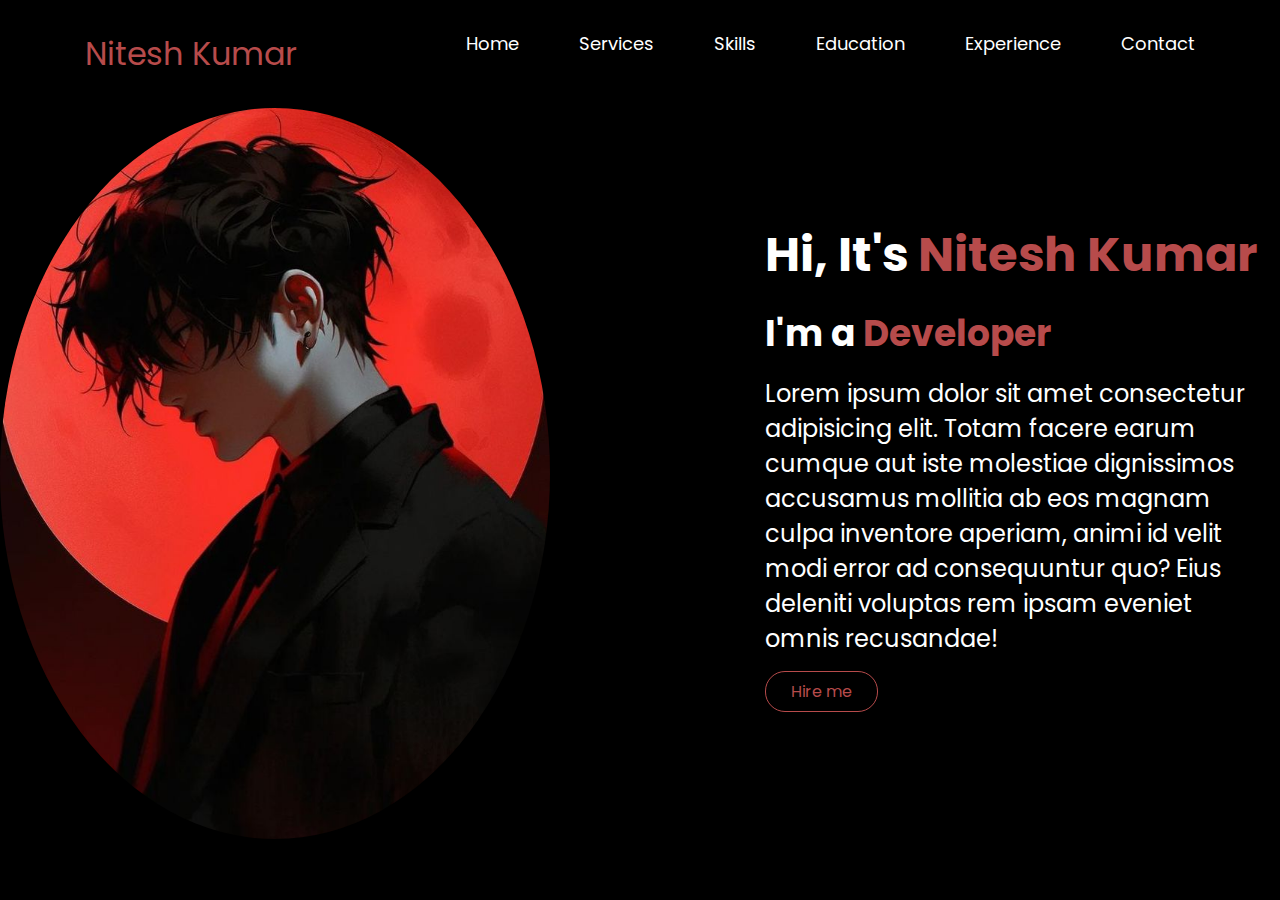
<file: index.html>
<!DOCTYPE html>
<html lang="en">

<head>
    <meta charset="UTF-8">
    <meta name="viewport" content="width=device-width, initial-scale=1.0">
    <title>Portfolio</title>
    <link rel="stylesheet" href="style.css">
</head>

<body>
    <div class="header">
        <div class="logo">Nitesh Kumar</div>
        <div class="nav">
            <ul>
                <li><a href="#">Home</a></li>
                <li><a href="#">Services</a></li>
                <li><a href="#">Skills</a></li>
                <li><a href="#">Education</a></li>
                <li><a href="#">Experience</a></li>
                <li><a href="#">Contact</a></li>
            </ul>
        </div>
    </div>

    <div class="content">
        <img src="main.jpg" alt="" class="mainimg">

        <div class="main">

            <h1>Hi, It's <span>Nitesh Kumar</span></h1>
            <h2>I'm a <span>Developer</span></h2>
            <p>Lorem ipsum dolor sit amet consectetur adipisicing elit. Totam facere earum cumque aut iste molestiae
                dignissimos accusamus mollitia ab eos magnam culpa inventore aperiam, animi id velit modi error ad
                consequuntur quo? Eius deleniti voluptas rem ipsam eveniet omnis recusandae!</p>
            <div class="btn"><a href="">Hire me</a></div>

        </div>
    </div>
</body>

</html>
</file>
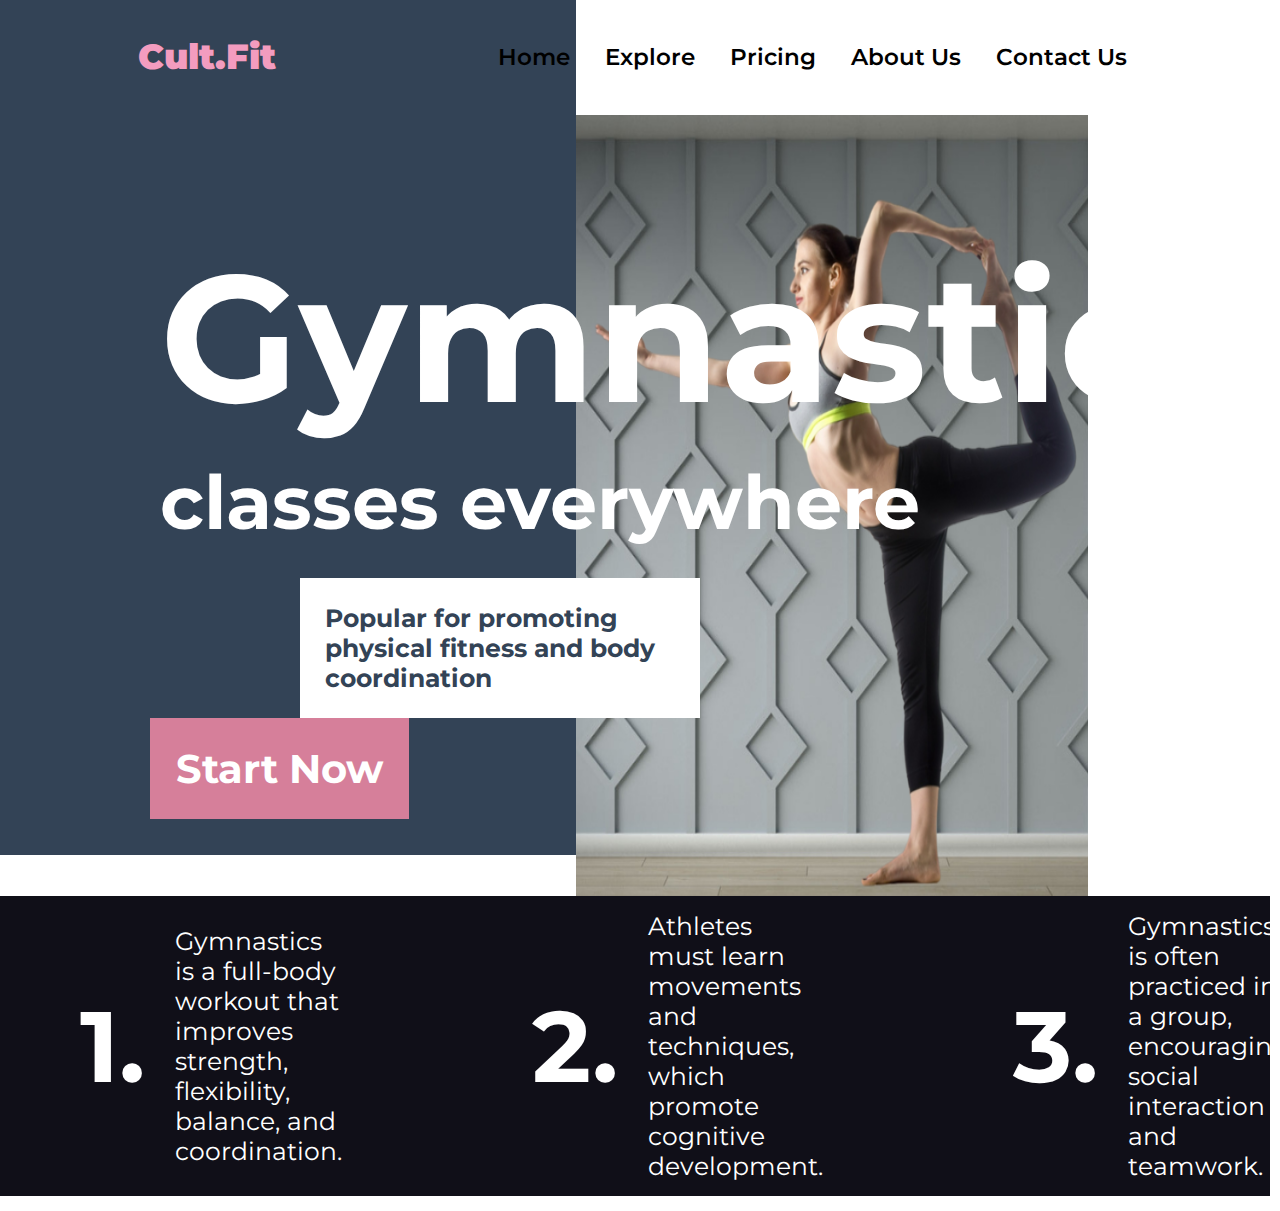
<file: GymnasticClass/index.html>
<!DOCTYPE html>
<html lang="en">

<head>
    <meta charset="UTF-8">
    <meta name="viewport" content="width=device-width, initial-scale=1.0">
    <title>Gymnastic Class</title>
    <link rel="stylesheet" href="style.css">
</head>

<body>

    <div class="background">
        <div class="left"></div>
        <img src="56-header.png" alt="">
    </div>

    <div class="main">
        <div class="logo"><a href="">Cult.Fit</a></div>
        <div class="navBar">
            <span><a href="">Home</a></span>
            <span><a href="">Explore</a></span>
            <span><a href="">Pricing</a></span>
            <span><a href="">About Us</a></span>
            <span><a href="">Contact Us</a></span>
        </div>
    </div>

    <div class="body">
        <h1>Gymnastic</h1>
        <h5>classes everywhere</h5>
        <div>Popular for promoting physical fitness and body coordination</div>
        <button>Start Now</button>
    </div>

    <div class="footer">
        <div>
            <h1>1.</h1>
            <p>Gymnastics is a full-body workout that improves strength,
                flexibility, balance, and coordination.</p>
        </div>
        <div>
            <h1>2.</h1>
            <p>Athletes must learn movements and techniques, which promote
                cognitive development.</p>
        </div>
        <div>
            <h1>3.</h1>
            <p>Gymnastics is often practiced in a group, encouraging social
                interaction and teamwork.</p>
        </div>
    </div>
</body>

</html>
</file>
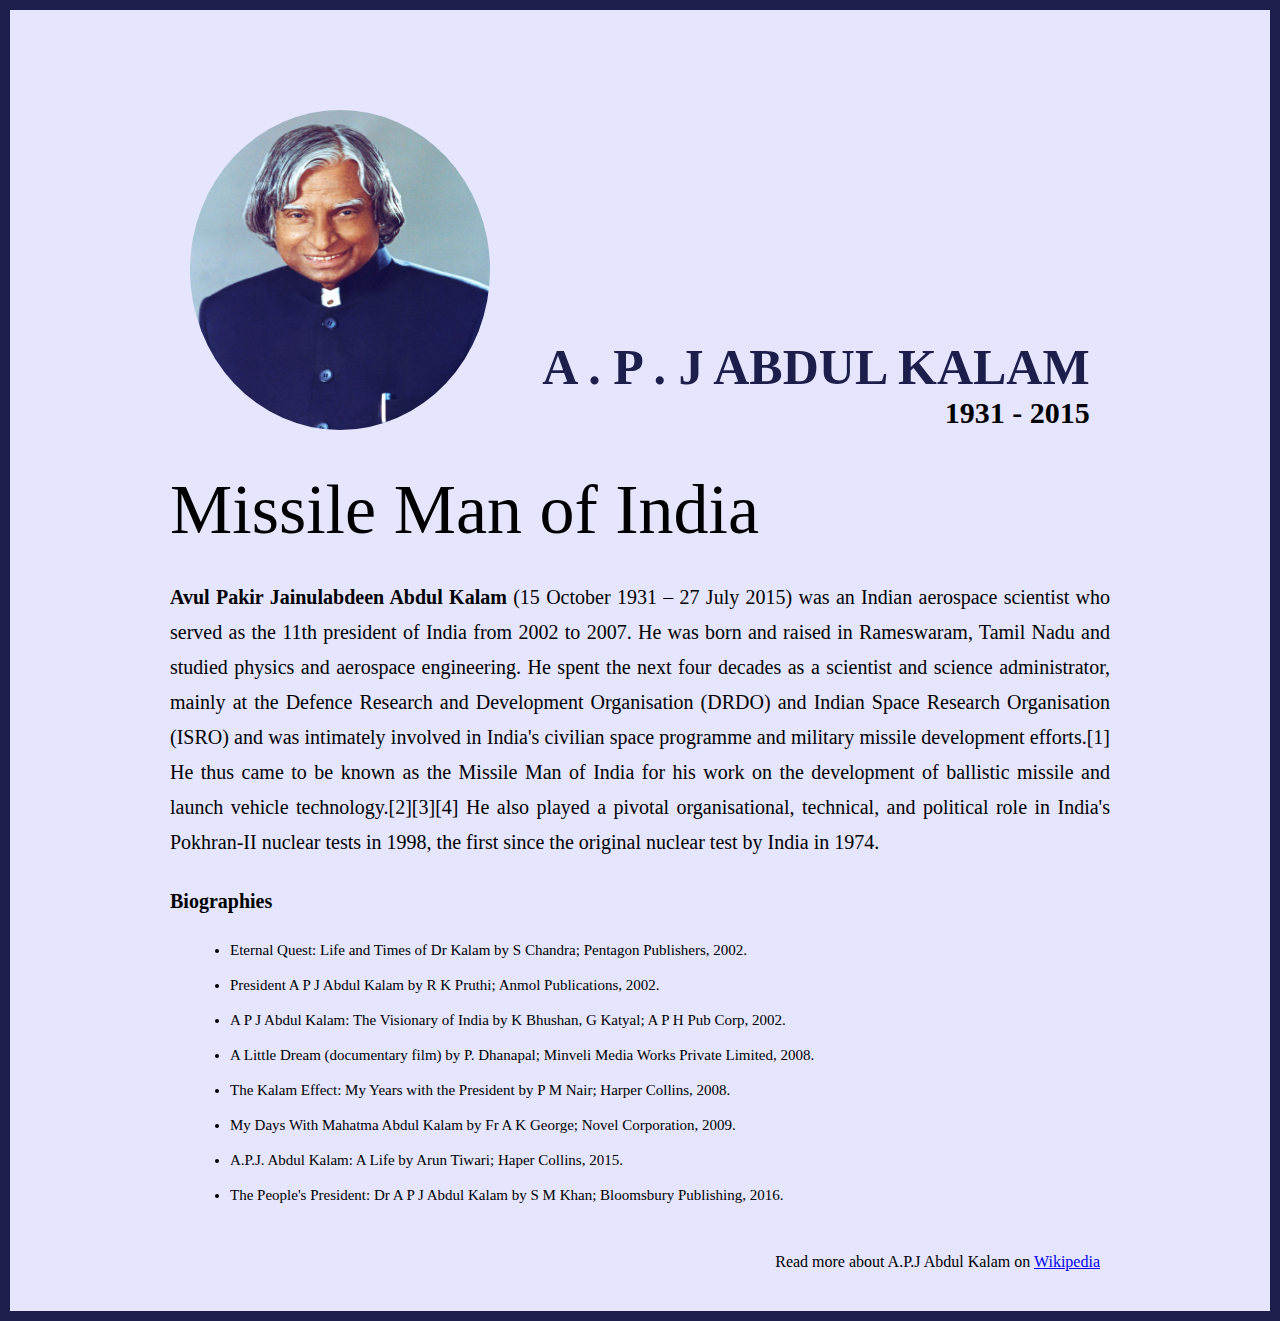
<file: 10 Project series/Project 1/index.html>
<!DOCTYPE html>
<html lang="en">
  <head>
    <meta charset="UTF-8" />
    <meta name="viewport" content="width=device-width, initial-scale=1.0" />
    <title>The Tribute Website | A.P.J Abdul Kalam</title>
    <link rel="stylesheet" href="style.css" />
  </head>
  <body>
    <div class="container">
      <header>
        <img src="apj.jpg" alt="" />
        <div>
          <h1>A . P . J Abdul Kalam</h1>
          <h3>1931 - 2015</h3>
        </div>
      </header>
      <main>
        <h5>Missile Man of India</h5>
        <p>
          <b>Avul Pakir Jainulabdeen Abdul Kalam</b> (15 October 1931 – 27 July
          2015) was an Indian aerospace scientist who served as the 11th
          president of India from 2002 to 2007. He was born and raised in
          Rameswaram, Tamil Nadu and studied physics and aerospace engineering.
          He spent the next four decades as a scientist and science
          administrator, mainly at the Defence Research and Development
          Organisation (DRDO) and Indian Space Research Organisation (ISRO) and
          was intimately involved in India's civilian space programme and
          military missile development efforts.[1] He thus came to be known as
          the Missile Man of India for his work on the development of ballistic
          missile and launch vehicle technology.[2][3][4] He also played a
          pivotal organisational, technical, and political role in India's
          Pokhran-II nuclear tests in 1998, the first since the original nuclear
          test by India in 1974.
        </p>
        <div>
          <h4>Biographies</h4>
          <ul>
            <li>
              Eternal Quest: Life and Times of Dr Kalam by S Chandra; Pentagon
              Publishers, 2002.
            </li>
            <li>
              President A P J Abdul Kalam by R K Pruthi; Anmol Publications,
              2002.
            </li>
            <li>
              A P J Abdul Kalam: The Visionary of India by K Bhushan, G Katyal;
              A P H Pub Corp, 2002.
            </li>
            <li>
              A Little Dream (documentary film) by P. Dhanapal; Minveli Media
              Works Private Limited, 2008.
            </li>
            <li>
              The Kalam Effect: My Years with the President by P M Nair; Harper
              Collins, 2008.
            </li>
            <li>
              My Days With Mahatma Abdul Kalam by Fr A K George; Novel
              Corporation, 2009.
            </li>
            <li>
              A.P.J. Abdul Kalam: A Life by Arun Tiwari; Haper Collins, 2015.
            </li>
            <li>
              The People's President: Dr A P J Abdul Kalam by S M Khan;
              Bloomsbury Publishing, 2016.
            </li>
          </ul>
        </div>
      </main>
      <footer>Read more about A.P.J Abdul Kalam on <a href="https://en.wikipedia.org/wiki/A._P._J._Abdul_Kalam">Wikipedia</a></footer>
    </div>
  </body>
</html>
</file>
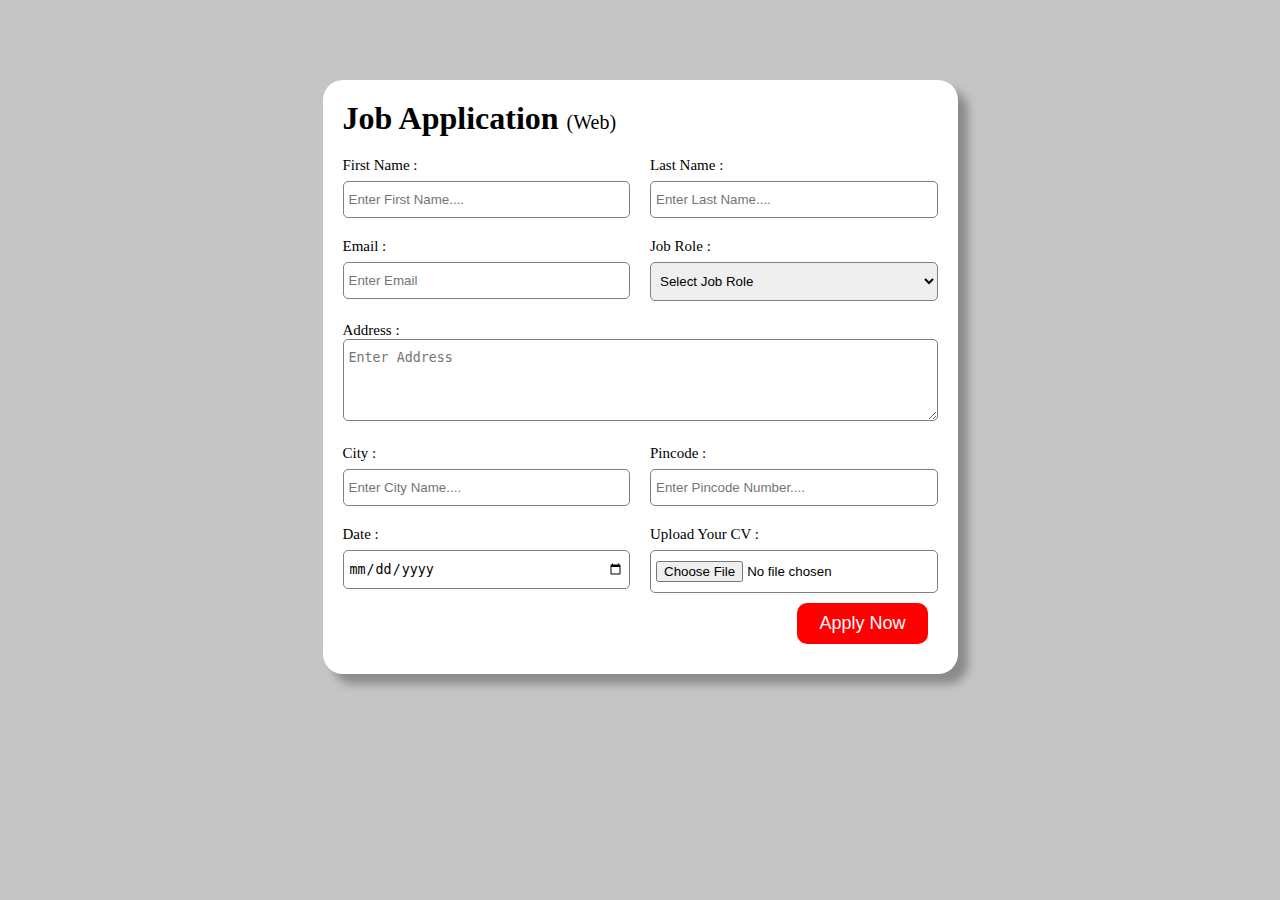
<file: 10 Project series/Project 2/index.html>
<!DOCTYPE html>
<html lang="en">
  <head>
    <meta charset="UTF-8" />
    <meta name="viewport" content="width=device-width, initial-scale=1.0" />
    <title>Web Developer Job Application</title>
    <link rel="stylesheet" href="style.css" />
  </head>
  <body>
    <div class="container">
      <h1>Job Application <span>(Web)</span></h1>
      <form action="">
        <div class="contents">
          <label for="firstname">First Name :</label>
          <input
            type="text"
            id="firstname"
            placeholder="Enter First Name...."
          />
        </div>
        <div class="contents">
          <label for="lastname">Last Name :</label>
          <input type="text" id="lastname" placeholder="Enter Last Name...." />
        </div>
        <div class="contents">
          <label for="email">Email :</label>
          <input type="email" id="email" placeholder="Enter Email" />
        </div>
        <div class="contents">
          <label for="jobrole">Job Role :</label>
          <select name="" id="jobrole">
            <option value="">Select Job Role</option>
            <option value="frontend">Frontend Developer</option>
            <option value="backend">Backend Developer</option>
            <option value="full_stack">Full stack Developer</option>
            <option value="ui_ux">UI UX Designer</option>
          </select>
        </div>
        <div class="class_address">
          <label for="address">Address :</label>
          <textarea
            name="address"
            id="address"
            rows="4"
            cols="50"
            placeholder="Enter Address"
          ></textarea>
        </div>
        <div class="contents">
          <label for="city">City :</label>
          <input type="text" id="city" placeholder="Enter City Name...." />
        </div>
        <div class="contents">
          <label for="pincode">Pincode :</label>
          <input
            type="number"
            id="pincode"
            placeholder="Enter Pincode Number...."
          />
        </div>
        <div class="contents">
          <label for="date">Date :</label>
          <input type="date" id="date" placeholder="dd/mm/yyyy" />
        </div>
        <div class="contents">
          <label for="cv">Upload Your CV :</label>
          <input type="file" id="cv" placeholder="" />
        </div>
      </form>
      <div class="button"><button>Apply Now</button></div>
    </div>
  </body>
</html>
</file>
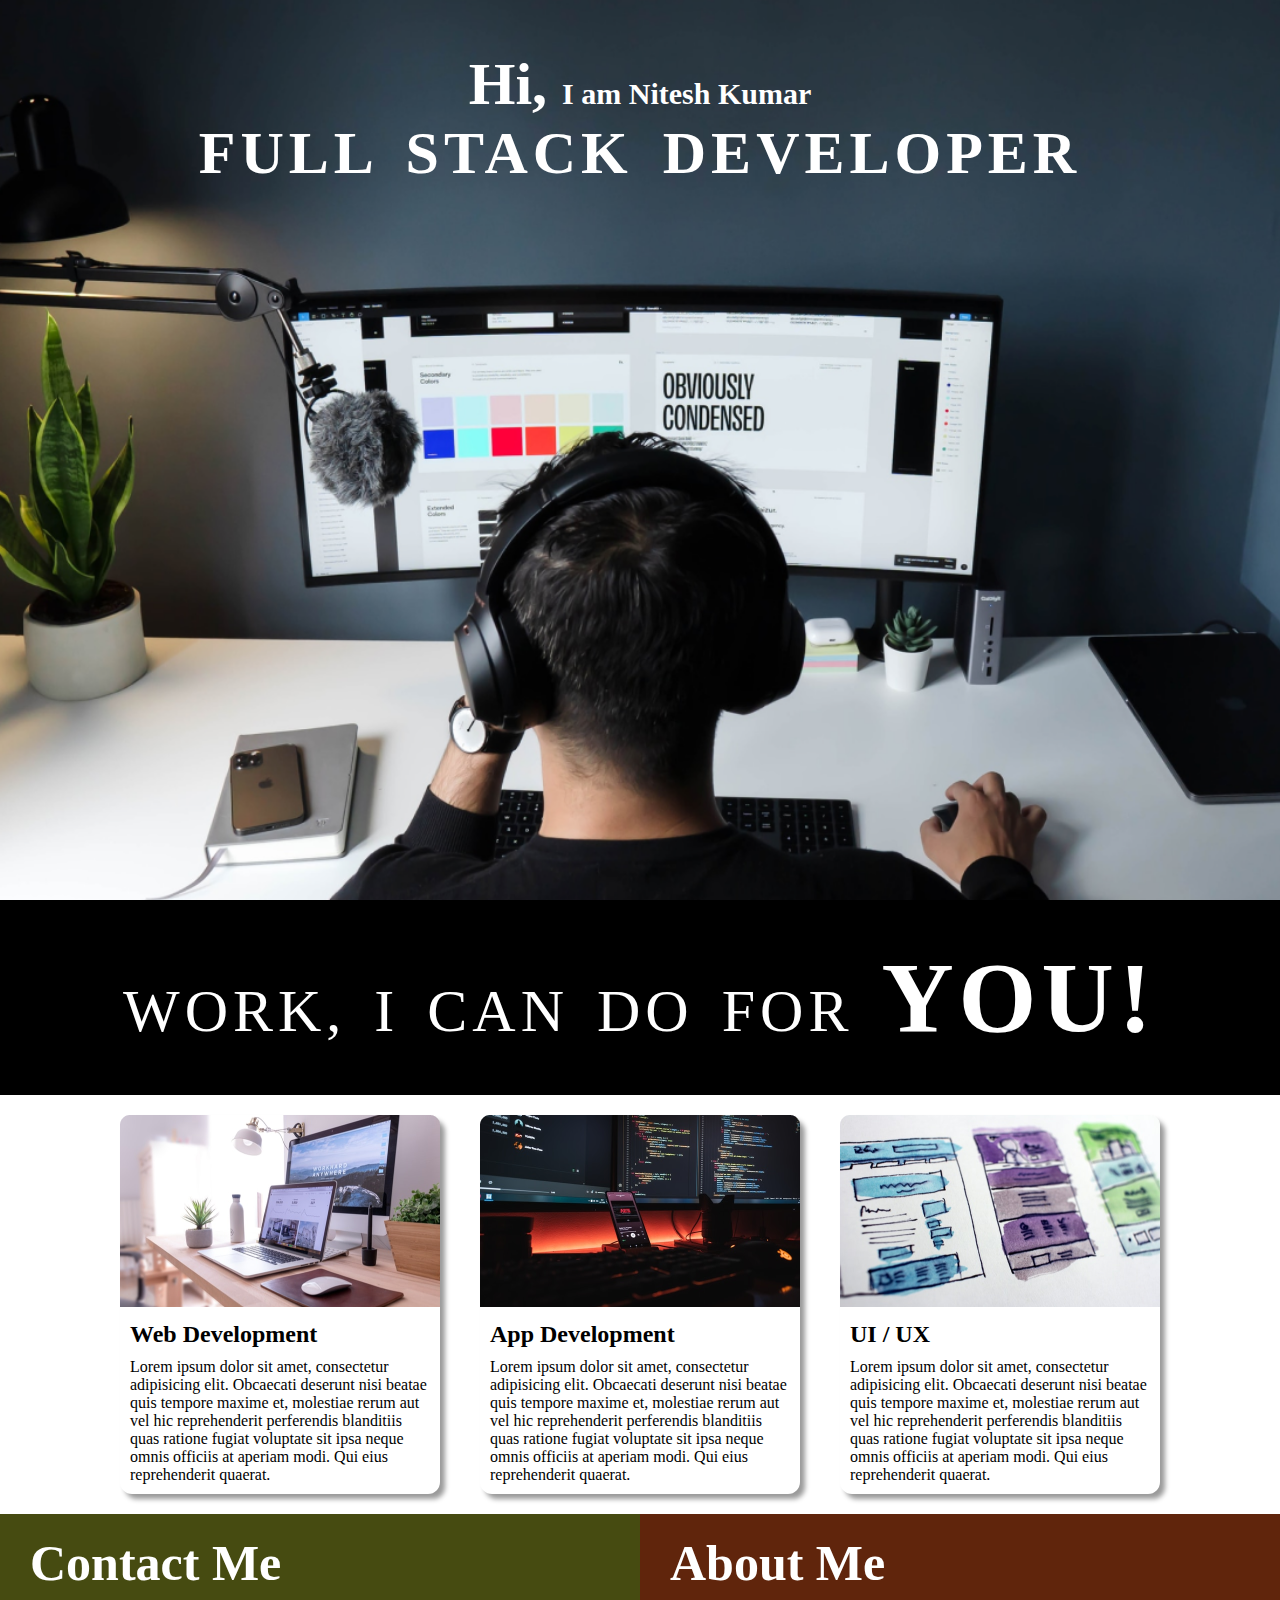
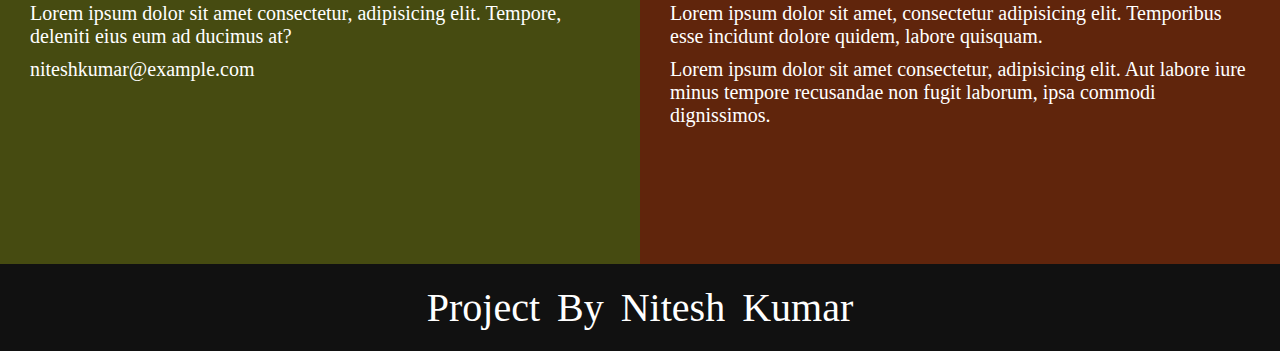
<file: 10 Project series/Project 4/index.html>
<!DOCTYPE html>
<html lang="en">
<head>
    <meta charset="UTF-8">
    <meta name="viewport" content="width=device-width, initial-scale=1.0">
    <title>Landing Page</title>
    <link rel="stylesheet" href="style.css">
</head>
<body>
    <div class="landing-view">
        <h2>Hi, <span>I am Nitesh Kumar</span></h2>
        <h1>Full stack Developer</h1>
    </div>
    <div class="second">
        Work, I can do for <span>You!</span>
    </div>
    <div class="cards">
        <div class="card">
            <img src="web.png" alt="">
            <h2>Web Development</h2>
            <p>Lorem ipsum dolor sit amet, consectetur adipisicing elit. Obcaecati deserunt nisi beatae quis tempore maxime et, molestiae rerum aut vel hic reprehenderit perferendis blanditiis quas ratione fugiat voluptate sit ipsa neque omnis officiis at aperiam modi. Qui eius reprehenderit quaerat.</p>
        </div>
        <div class="card">
            <img src="mobile.png" alt="">
            <h2>App Development</h2>
            <p>Lorem ipsum dolor sit amet, consectetur adipisicing elit. Obcaecati deserunt nisi beatae quis tempore maxime et, molestiae rerum aut vel hic reprehenderit perferendis blanditiis quas ratione fugiat voluptate sit ipsa neque omnis officiis at aperiam modi. Qui eius reprehenderit quaerat.</p>
        </div>
        <div class="card">
            <img src="uiux.png" alt="">
            <h2>UI / UX</h2>
            <p>Lorem ipsum dolor sit amet, consectetur adipisicing elit. Obcaecati deserunt nisi beatae quis tempore maxime et, molestiae rerum aut vel hic reprehenderit perferendis blanditiis quas ratione fugiat voluptate sit ipsa neque omnis officiis at aperiam modi. Qui eius reprehenderit quaerat.</p>
        </div>
    </div>
    <div class="colorfull">
        <div class="contact">
            <div class="content">
            <h1>Contact Me</h1>
            <p>Lorem ipsum dolor sit amet consectetur, adipisicing elit. Tempore, deleniti eius eum ad ducimus at?</p>
            <p>niteshkumar@example.com</p>
            </div>
        </div>
        <div class="about">
            <div class="content">
            <h1>About Me</h1>
            <p>Lorem ipsum dolor sit amet, consectetur adipisicing elit. Temporibus esse incidunt dolore quidem, labore quisquam.</p>
            <p>Lorem ipsum dolor sit amet consectetur, adipisicing elit. Aut labore iure minus tempore recusandae non fugit laborum, ipsa commodi dignissimos.</p>
            </div>
        </div>
    </div>
    <footer>Project By Nitesh Kumar</footer>
</body>
</html>
</file>
<file: style.css>
@import url('https://fonts.googleapis.com/css2?family=Poppins%3Awght%40100%3B200%3B300%3B400%3B500%3B600&display=swap%27%29%3B');

*{
    margin: 0;
    padding: 0;
    background-color: black;
    font-family: 'poppins', sans-serif;
    color: white;
    text-decoration: none;
}
:root{
    --varcolor:#b74b4b;
}
.header{
    color: white;
    display: flex;
    justify-content: space-around;
}
.content{
    display: flex;
    justify-content: center;
    gap: 200px;
    align-items: center;
}
.logo{
    color: var(--varcolor);
    font-size: xx-large;
    margin: 30px;
    cursor: default;
}
.nav ul{
    display: flex;
    list-style: none;
}
.nav ul li{
    font-size: 18px;
    margin: 30px;
}
.nav ul li a:hover{
    border-bottom: 2.5px solid var(--varcolor);
    color: var(--varcolor);
    padding-bottom: 4px;
    cursor: pointer;
}
.main{
    height: 60vh;
    width: 45vw;
    cursor: default;
    font-size: x-large;
}
.main h1{
    margin: 15px;
}
.main span{
    color: var(--varcolor);
}
.main h2{
    margin: 15px;
    font-weight: 700;
}
.main p{
    margin: 15px;
}
.btn a{
    font-size:medium;
    margin: 15px;
    color: var(--varcolor);
    text-decoration: none;
    padding: 8px 25px;
    border: 1px solid var(--varcolor);
    border-radius: 20px;
}
.mainimg{
    width: 550px;
    border-radius: 50%;
}
</file>
<file: GymnasticClass/style.css>
@import url("https://fonts.googleapis.com/css2?family=Montserrat:wght@400;500;600;700&display=swap");

*{
    margin: 0;
    padding: 0;
    font-family: "Montserrat", sans-serif;
}
.background{
    display: flex;
    position: absolute;
    z-index: -1;
    top: 0px;
}
.background .left{
    background-color: rgb(51,67,86);
    height: 95vh;
    width: 45vw;
}
.background img{
    position: relative;
    top: 115px;
    width: 40vw;
    height: 90vh;
}

.main{
    display: flex;
    justify-content: space-around;
    align-items: center;
    margin: 35px;
    font-weight: 900;
}
.main .logo a{
    font-size: 35px;
    color: rgb(243,156,191);
    text-decoration: none;
}
.main span a{
    color: black;
    margin: 15px;
    font-size: 23px;
    font-weight: 600;
    text-decoration: none;
}
.navBar span a:hover{
    border-bottom: 4px solid rgb(243,156,191);
}
.body{
    color: white;
    font-size: 90px;
    margin: 150px 150px 55px 150px;
}
.body h1{
    margin: 10px;
}
.body h5{
    margin: 10px;
}
.body div{
    position: relative;
    left: 120px;
    padding: 25px;
    margin: 30px 30px 0px 30px;
    font-weight: 700;
    font-size: 25px;
    height: 90px;
    width: 350px;
    background-color: white;
    color: rgb(51,67,86);
}
.body button{
    color: white;
    background-color: rgb(214,127,154);
    border: 1px solid rgb(214,127,154);
    font-size: 40px;
    font-weight: bold;
    padding: 25px;
    position: relative;
    bottom: 22px;
    cursor: pointer;
}
.footer{
    display: flex;
    width: 99.2vw;
    height: 300px;
    background-color: rgb(16,15,24);
    color: white;
}
.footer div{
    margin: 80px;
    display: flex;
    align-items: center;
    justify-content: space-around;
}
.footer div h1{
    font-size: 100px;
}
.footer div p{
    padding: 30px;
    font-size: 25px;
}
</file>
<file: 10 Project series/Project 1/style.css>
*{
    margin: 0;
    padding: 0;
    box-sizing: border-box;
}
body{
    min-height: 100vh;
    background-color: rgb(229,229,253);
    border: 10px solid rgb(29,30,76);
}
.container{
    min-height: 100vh;
    width: 1000px;
    margin: 0px auto;
}
header{
    margin-top: 100px;
    display: flex;
    justify-content: center;
    align-items: flex-end;
    gap: 52px;
}
header img{
    width: 300px;
    height: 320px;
    border-radius: 50%;
}
header div h1{
    color: rgb(29,30,76);
    font-size: 50px;
    text-transform: uppercase;
}
header div h3{
    text-align: right;
    font-size: 30px;
}
main{
    margin-top: 40px;
}
main h5{
    margin: 30px;
    font-size: 70px;
    font-weight: 100;
}
main p{
    text-align: justify;
    margin: 30px;
    font-size: 20px;
    line-height: 35px;
}
main div{
    margin: 30px;
}
main div h4{
    font-size: 20px;
}
main div ul{
    font-size: 15px;
    line-height: 35px;
    margin-left: 60px;
    margin-top: 20px;
}
footer{
    margin: 40px;
    text-align: right;
}
</file>
<file: 10 Project series/Project 2/style.css>
*{
    box-sizing: border-box;
    margin: 0;
    padding: 0;
}
body{
    background-color: rgb(197,197,197);
}
.container{
    background-color: white;
    margin: 0px auto;
    margin-top: 80px;
    margin-bottom: 80px;
    max-width: 635px;
    border-radius: 20px;
    padding: 20px;
    box-shadow: 10px 10px 10px rgba(0, 0, 0, 0.3);
}
.container h1 span{
    font-size: 20px;
    font-weight: 400;
}
form{
    margin-top: 20px;
    display: grid;
    grid-template-columns: repeat(auto-fit, minmax(200px, 1fr));
    gap: 20px;
}
.contents{
    display: flex;
    flex-direction: column;
}
.class_address{
    grid-column: 1/3;
}
.class_address textarea{
    width: 100%;
}
@media (max-width:462px){
    .class_address{
        grid-column: 1/2;
    }
}
label{
    font-size: 15px;
    margin-bottom: 7px;
}
input , textarea , select{
    padding: 10px 5px;
    border: 1px solid grey;
    border-radius: 5px;
}
.button{
    display: flex;
    justify-content: flex-end;
}
.button button{
    font-size: 18px;
    cursor: pointer;
    margin: 10px;
    padding: 8px 20px;
    border-radius: 10px;
    border: 2px solid transparent;
    background-color: red;
    color: white;
    transition: 0.4s ease-in;
}
button:hover{
    background-color: grey;
    transition: 0.4s ease-out;
}
</file>
<file: 10 Project series/Project 4/style.css>
*{
    margin: 0;
    padding: 0;
    box-sizing: border-box;
}
.landing-view{
    font-size: 40px;
    padding: 50px;
    text-align: center;
    height: 100vh;
    background-image: url(developer.png);
    background-position: center;
    background-repeat: no-repeat;
    background-size: cover;
    color: white;
}
.landing-view h2 span{
    font-size: 30px;
}
.landing-view h1{
    font-size: 60px;
    letter-spacing: 5px;
    word-spacing: 10px;
    text-transform: uppercase;
}
.second{
    background-color: black;
    color: white;
    font-size: 60px;
    text-align: center;
    padding: 40px 0px;
    text-transform: uppercase;
    letter-spacing: 5px;
    word-spacing: 8px;
}
.second span{
    font-weight: 900;
    font-size: 100px;
}
.cards{
    display: flex;
    justify-content: center;
}
.card {
    transition: 0.3s ease-in-out;
    width: 320px;
    border-radius: 12px;
    box-shadow: 5px 5px 5px rgba(0, 0, 0, 0.4);
    margin: 20px;
}
.card:hover{
    transform: scale(1.04);
    transition: 0.3s ease-in-out;
}
.card h2{
    margin: 10px;
}
.card p{
    margin: 10px;
}
.colorfull{
    color: white;
    display: flex;
}
.colorfull .contact{
    width: 100%;
    background-color: rgb(70,75,17);
    height: 350px;
}
.colorfull .about{
    height: 350px;
    width: 100%;
    background-color: rgb(96,37,12);
}
.colorfull p{
    margin: 10px;
    font-size: 20px;
}
.colorfull h1{
    font-size: 50px;
    margin: 10px;
}
.content{
    margin: 20px;
}
footer{
    word-spacing: 7px;
    font-size: 40px;
    padding: 20px;
    text-align: center;
    color: white;
    background-color: rgb(17,17,17);
}



@media(max-width: 1063px){
    .cards{
        flex-direction: column;
        align-items: center;
    }
    .colorfull{
        flex-direction: column;
    }
    .second{
        font-size: 30px;
        word-spacing: 0px;
    }
    .second span{
        font-size: 60px;
    }
}
@media(max-width: 534px){
    .landing-view{
        font-size: 30px;
    }
    .landing-view h2 span{
        font-size: 20px;
    }
    .landing-view h1{
        font-size: 50px;
    }
    footer{
        font-size: 30px;
    }
}
</file>
